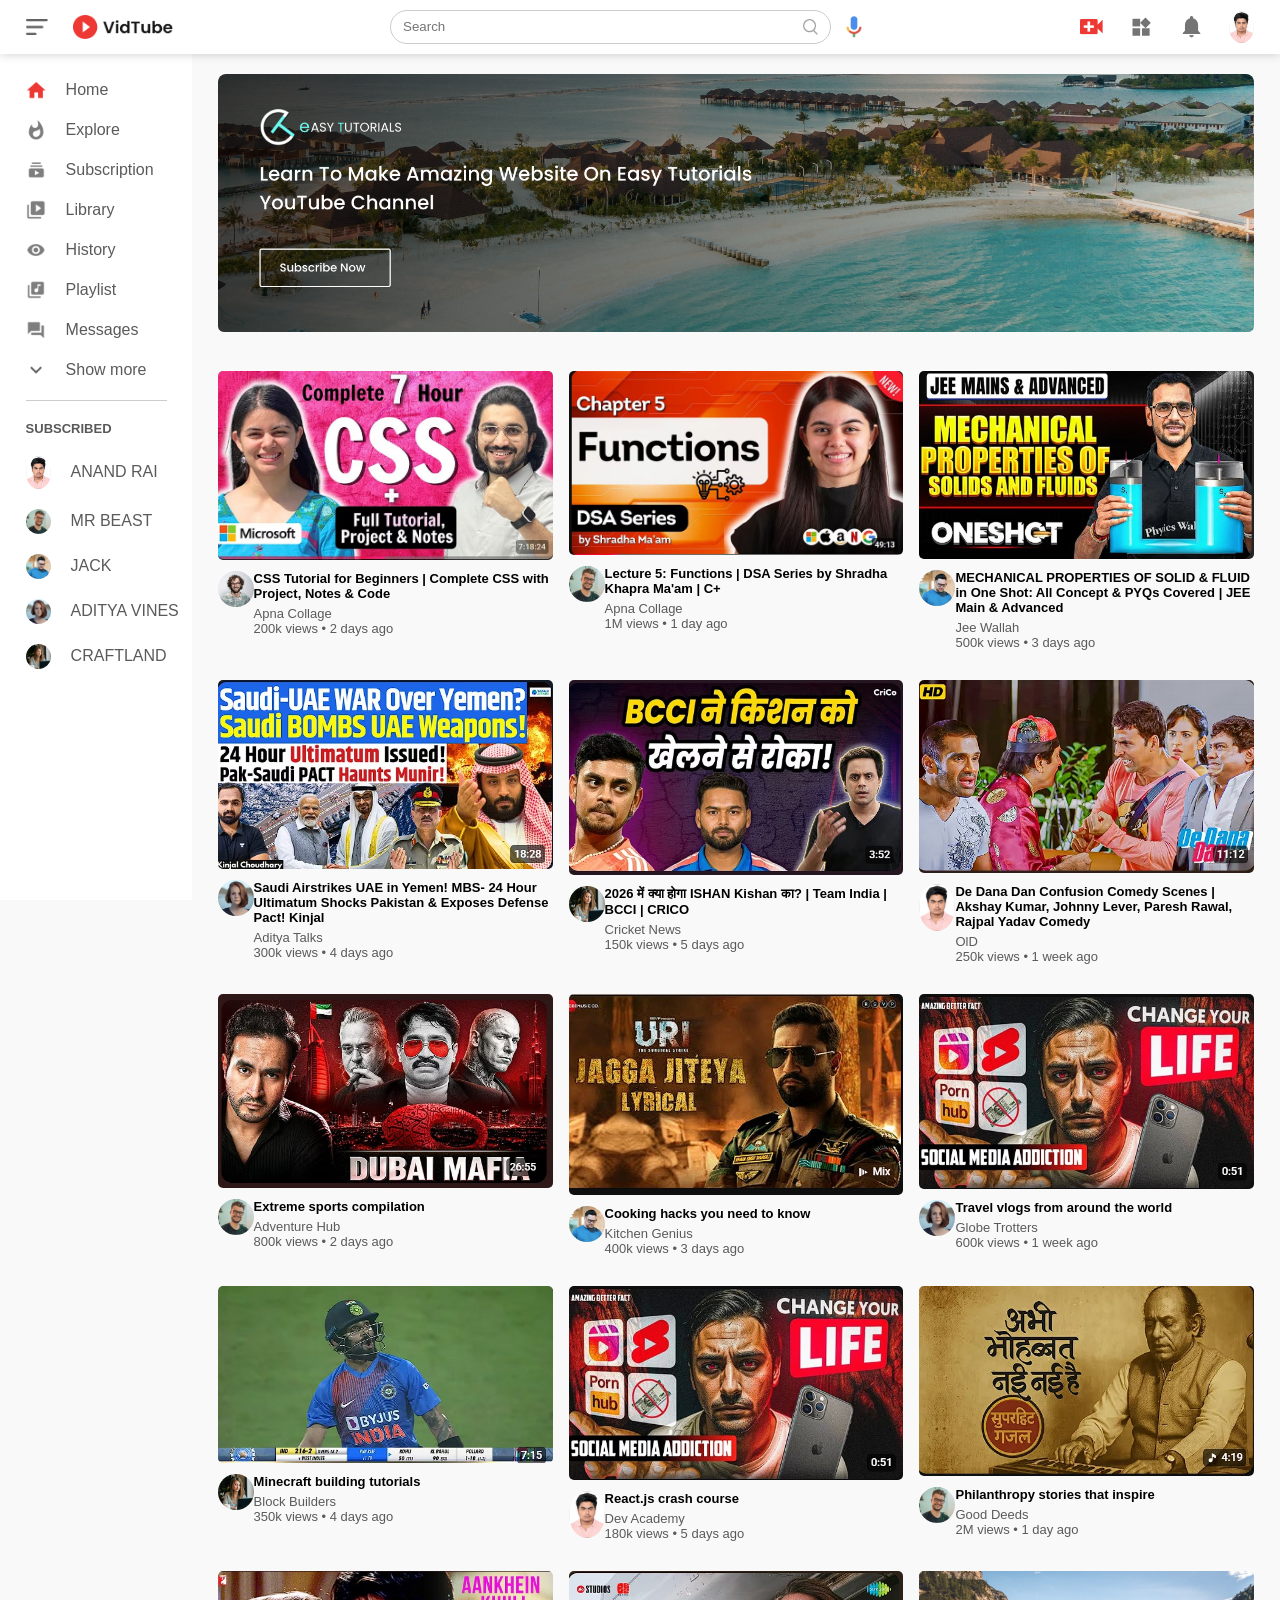
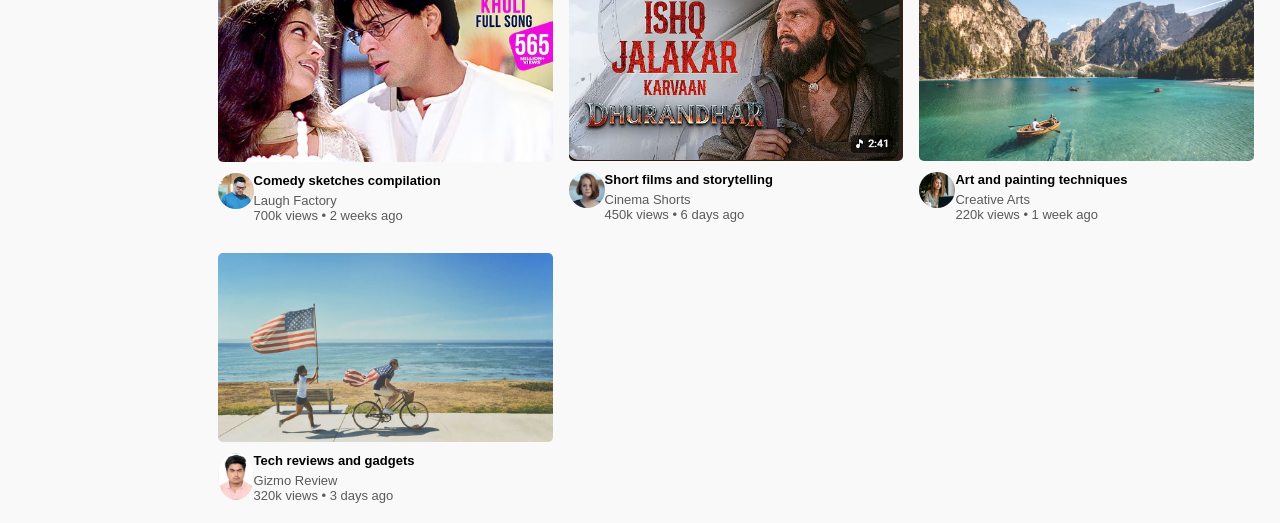
<file: index.html>
<!DOCTYPE html>
<html lang="en">
<head>
    <meta charset="UTF-8">
    <meta name="viewport" content="width=device-width, initial-scale=1.0">
    <title>YouTube Clone</title>
    <link rel="stylesheet" href="style.css">
</head>
<body>
    <nav class="flex-div">
        <div class="nav-left flex-div">
            <img src="IMAGES/menu.png" class="menu-icon" alt="Menu">
            <img src="IMAGES/2.png" class="logo" alt="Logo">
        </div>
        <div class="nav-middle flex-div">
            <div class="search-box flex-div">
                <input type="text" placeholder="Search">
                <img src="IMAGES/search.png" alt="Search">
            </div>
            <img src="IMAGES/voice-search.png" class="mic-icon" alt="Voice Search">
        </div>
        <div class="nav-right flex-div">
            <img src="IMAGES/upload.png" alt="Upload">
            <img src="IMAGES/more.png" alt="More">
            <img src="IMAGES/notification.png" alt="Notifications">
            <img src="IMAGES/anand.jpg" class="user-icon" alt="User">
        </div>
    </nav>
    <div class="sidebar">
        <div class="shortcut-link">
            <a href="#"><img src="IMAGES/home.png" alt="Home"><p>Home</p></a>
            <a href="#"><img src="IMAGES/explore.png" alt="Explore"><p>Explore</p></a>
            <a href="#"><img src="IMAGES/subscriprion.png" alt="Subscription"><p>Subscription</p></a>
            <a href="#"><img src="IMAGES/library.png" alt="Library"><p>Library</p></a>
            <a href="#"><img src="IMAGES/history.png" alt="History"><p>History</p></a>
            <a href="#"><img src="IMAGES/playlist.png" alt="Playlist"><p>Playlist</p></a>
            <a href="#"><img src="IMAGES/messages.png" alt="Messages"><p>Messages</p></a>
            <a href="#"><img src="IMAGES/show-more.png" alt="Show More"><p>Show more</p></a>
            <hr>
        </div>
        <div class="subscribed-list">
            <h3>SUBSCRIBED</h3>
            <a href="#"><img src="IMAGES/anand.jpg" alt="Anand Rai"><p>ANAND RAI</p></a>
            <a href="#"><img src="IMAGES/simon.png" alt="Mr Beast"><p>MR BEAST</p></a>
            <a href="#"><img src="IMAGES/tom.png" alt="Jack"><p>JACK</p></a>
            <a href="#"><img src="IMAGES/megan.png" alt="Aditya Vines"><p>ADITYA VINES</p></a>
            <a href="#"><img src="IMAGES/cameron.png" alt="Craftland"><p>CRAFTLAND</p></a>
        </div>
    </div>
    <div class="container">
        <div class="banner">
            <img src="IMAGES/banner.png" alt="Banner">
        </div>
        <div class="list-container">
            <div class="vid-list">
                <a href="#"><img src="IMAGES/p7.jpeg" class="thumbnail" alt="Thumbnail"></a>
                <div class="flex-div">
                    <img src="IMAGES/Jack.png" alt="Channel">
                    <div class="vid-info">
                        <a href="#">CSS Tutorial for Beginners | Complete CSS with Project, Notes & Code</a>
                        <p>Apna Collage</p>
                        <p>200k views • 2 days ago</p>
                    </div>
                </div>
            </div>
            <div class="vid-list">
                <a href="#"><img src="IMAGES/p1.jpeg" class="thumbnail" alt="Thumbnail"></a>
                <div class="flex-div">
                    <img src="IMAGES/simon.png" alt="Channel">
                    <div class="vid-info">
                        <a href="#">Lecture 5: Functions | DSA Series by Shradha Khapra Ma'am | C+</a>
                        <p>Apna Collage</p>
                        <p>1M views • 1 day ago</p>
                    </div>
                </div>
            </div>
            <div class="vid-list">
                <a href="#"><img src="IMAGES/p2.jpeg" class="thumbnail" alt="Thumbnail"></a>
                <div class="flex-div">
                    <img src="IMAGES/tom.png" alt="Channel">
                    <div class="vid-info">
                        <a href="#">MECHANICAL PROPERTIES OF SOLID & FLUID in One Shot: All Concept & PYQs Covered | JEE Main & Advanced</a>
                        <p>Jee Wallah</p>
                        <p>500k views • 3 days ago</p>
                    </div>
                </div>
            </div>
            <div class="vid-list">
                <a href="#"><img src="IMAGES/p3.jpeg" class="thumbnail" alt="Thumbnail"></a>
                <div class="flex-div">
                    <img src="IMAGES/megan.png" alt="Channel">
                    <div class="vid-info">
                        <a href="#">Saudi Airstrikes UAE in Yemen! MBS- 24 Hour Ultimatum Shocks Pakistan & Exposes Defense Pact! Kinjal</a>
                        <p>Aditya Talks</p>
                        <p>300k views • 4 days ago</p>
                    </div>
                </div>
            </div>
            <div class="vid-list">
                <a href="#"><img src="IMAGES/p4.jpeg" class="thumbnail" alt="Thumbnail"></a>
                <div class="flex-div">
                    <img src="IMAGES/cameron.png" alt="Channel">
                    <div class="vid-info">
                        <a href="#">2026 में क्या होगा ISHAN Kishan का? | Team India | BCCI | CRICO</a>
                        <p>Cricket News</p>
                        <p>150k views • 5 days ago</p>
                    </div>
                </div>
            </div>
            <div class="vid-list">
                <a href="#"><img src="IMAGES/p5.jpeg" class="thumbnail" alt="Thumbnail"></a>
                <div class="flex-div">
                    <img src="IMAGES/anand.jpg" alt="Channel">
                    <div class="vid-info">
                        <a href="#">De Dana Dan Confusion Comedy Scenes | Akshay Kumar, Johnny Lever, Paresh Rawal, Rajpal Yadav Comedy</a>
                        <p>OlD</p>
                        <p>250k views • 1 week ago</p>
                    </div>
                </div>
            </div>
            <div class="vid-list">
                <a href="#"><img src="IMAGES/p6.jpeg" class="thumbnail" alt="Thumbnail"></a>
                <div class="flex-div">
                    <img src="IMAGES/simon.png" alt="Channel">
                    <div class="vid-info">
                        <a href="#">Extreme sports compilation</a>
                        <p>Adventure Hub</p>
                        <p>800k views • 2 days ago</p>
                    </div>
                </div>
            </div>
            <div class="vid-list">
                <a href="#"><img src="IMAGES/p8.jpeg" class="thumbnail" alt="Thumbnail"></a>
                <div class="flex-div">
                    <img src="IMAGES/tom.png" alt="Channel">
                    <div class="vid-info">
                        <a href="#">Cooking hacks you need to know</a>
                        <p>Kitchen Genius</p>
                        <p>400k views • 3 days ago</p>
                    </div>
                </div>
            </div>
            <div class="vid-list">
                <a href="#"><img src="IMAGES/p9.jpeg" class="thumbnail" alt="Thumbnail"></a>
                <div class="flex-div">
                    <img src="IMAGES/megan.png" alt="Channel">
                    <div class="vid-info">
                        <a href="#">Travel vlogs from around the world</a>
                        <p>Globe Trotters</p>
                        <p>600k views • 1 week ago</p>
                    </div>
                </div>
            </div>
            <div class="vid-list">
                <a href="#"><img src="IMAGES/p11.jpeg" class="thumbnail" alt="Thumbnail"></a>
                <div class="flex-div">
                    <img src="IMAGES/cameron.png" alt="Channel">
                    <div class="vid-info">
                        <a href="#">Minecraft building tutorials</a>
                        <p>Block Builders</p>
                        <p>350k views • 4 days ago</p>
                    </div>
                </div>
            </div>
            <div class="vid-list">
                <a href="#"><img src="IMAGES/10.jpeg" class="thumbnail" alt="Thumbnail"></a>
                <div class="flex-div">
                    <img src="IMAGES/anand.jpg" alt="Channel">
                    <div class="vid-info">
                        <a href="#">React.js crash course</a>
                        <p>Dev Academy</p>
                        <p>180k views • 5 days ago</p>
                    </div>
                </div>
            </div>
            <div class="vid-list">
                <a href="playvideo.html"><img src="IMAGES/p12.jpeg" class="thumbnail" alt="Thumbnail"></a>
                <div class="flex-div">
                    <img src="IMAGES/simon.png" alt="Channel">
                    <div class="vid-info">
                        <a href="#">Philanthropy stories that inspire</a>
                        <p>Good Deeds</p>
                        <p>2M views • 1 day ago</p>
                    </div>
                </div>
            </div>
            <div class="vid-list">
                <a href="playvideo.html"><img src="IMAGES/p13.jpeg" class="thumbnail" alt="Thumbnail"></a>
                <div class="flex-div">
                    <img src="IMAGES/tom.png" alt="Channel">
                    <div class="vid-info">
                        <a href="#">Comedy sketches compilation</a>
                        <p>Laugh Factory</p>
                        <p>700k views • 2 weeks ago</p>
                    </div>
                </div>
            </div>
            <div class="vid-list">
                <a href="playvideo.html"><img src="IMAGES/p14.jpeg" class="thumbnail" alt="Thumbnail"></a>
                <div class="flex-div">
                    <img src="IMAGES/megan.png" alt="Channel">
                    <div class="vid-info">
                        <a href="#">Short films and storytelling</a>
                        <p>Cinema Shorts</p>
                        <p>450k views • 6 days ago</p>
                    </div>
                </div>
            </div>
            <div class="vid-list">
                <a href="playvideo.html"><img src="IMAGES/thumbnail1.png" class="thumbnail" alt="Thumbnail"></a>
                <div class="flex-div">
                    <img src="IMAGES/cameron.png" alt="Channel">
                    <div class="vid-info">
                        <a href="#">Art and painting techniques</a>
                        <p>Creative Arts</p>
                        <p>220k views • 1 week ago</p>
                    </div>
                </div>
            </div>
            <div class="vid-list">
                <a href="#"><img src="IMAGES/thumbnail2.png" class="thumbnail" alt="Thumbnail"></a>
                <div class="flex-div">
                    <img src="IMAGES/anand.jpg" alt="Channel">
                    <div class="vid-info">
                        <a href="#">Tech reviews and gadgets</a>
                        <p>Gizmo Review</p>
                        <p>320k views • 3 days ago</p>
                    </div>
                </div>
            </div>
        </div>
    </div>
    <script src="script.js"></script>
</body>
</html>
</file>
<file: style.css>
* {
    margin: 0;
    padding: 0;
    font-family: 'Poppins', sans-serif;
    box-sizing: border-box;
}

a {
    text-decoration: none;
    color: #5a5a5a;
}

img {
    cursor: pointer;
}

.flex-div {
    display: flex;
    align-items: center;
}

nav {
    padding: 10px 2%;
    justify-content: space-between;
    box-shadow: 0 0 10px rgba(0, 0, 0, 0.2);
    background: #fff;
    position: sticky;
    top: 0;
    z-index: 10;
}

.nav-right img {
    width: 25px;
    margin-right: 25px;
}

.nav-right .user-icon {
    width: 25px;
    border-radius: 50%;
    margin-right: 0;
}

.nav-left .menu-icon {
    width: 22px;
    margin-right: 25px;
}

.nav-left .logo {
    width: 100px;
}

.nav-middle .mic-icon {
    width: 16px;
}

.nav-middle .search-box {
    border: 1px solid #ccc;
    margin-right: 15px;
    padding: 8px 12px;
    border-radius: 25px;
}

.nav-middle .search-box input {
    width: 400px;
    border: 0;
    outline: 0;
    background: transparent;
}

.nav-middle .search-box img {
    width: 15px;
}

.sidebar {
    background: #fff;
    width: 15%;
    height: 100vh;
    position: fixed;
    top: 0;
    padding-left: 2%;
    padding-top: 80px;
    transition: width 0.3s ease;
}

.shortcut-link a img {
    width: 20px;
    margin-right: 20px;
}

.shortcut-link a {
    display: flex;
    align-items: center;
    margin-bottom: 20px;
    width: fit-content;
    flex-wrap: wrap;
    transition: 0.3s;
}

.shortcut-link a:hover {
    color: #000;
}

.sidebar hr {
    border: 0;
    height: 1px;
    background: #ccc;
    width: 85%;
}

.subscribed-list h3 {
    font-size: 13px;
    margin: 20px 0;
    color: #5a5a5a;
}

.subscribed-list a {
    display: flex;
    align-items: center;
    margin-bottom: 20px;
    width: fit-content;
    flex-wrap: wrap;
    transition: 0.3s;
}

.subscribed-list a:hover {
    color: #000;
}

.subscribed-list a img {
    width: 25px;
    border-radius: 50%;
    margin-right: 20px;
}

.small-sidebar {
    width: 5%;
}

.small-sidebar a p {
    display: none;
}

.small-sidebar h3 {
    display: none;
}

.small-sidebar hr {
    width: 50%;
    margin-bottom: 25%;
}

/* Main content */
.container {
    background: #f9f9f9;
    padding-left: 17%;
    padding-right: 2%;
    padding-top: 20px;
    padding-bottom: 20px;
    transition: padding-left 0.3s ease;
}

.small-sidebar + .container {
    padding-left: 7%;
}

.banner { 
    width: 100%;
}

.banner img {
    width: 100%;
    padding-bottom: 20px;
    border-radius: 8px;
}

.list-container {
    display: grid;
    grid-template-columns: repeat(auto-fit, minmax(250px, 1fr));
    grid-column-gap: 16px;
    grid-row-gap: 30px;
    margin-top: 15px;
}

.vid-list .thumbnail{
    width: 100%;
    border-radius: 5px;
    overflow: hidden;
    transition: transform 0.3s;
   
}


.vid-list .flex-div {
    align-items: flex-start;
    margin-top: 7px;
}

.vid-list .flex-div img {
    width: 36px;
    border-radius: 50%; 
}

.vid-info {
    color: #5a5a5a;
    font-size: 13px;
}

.vid-info a {
    color: #000;
    font-weight: 600;
    display: block;
    margin-bottom: 5px;

}

.vid-info a:hover {
    color: #ff0000;
}
@media (max-width: 1200px) {

    .nav-middle .search-box input {
        width: 280px;
    }

    .sidebar {
        width: 18%;
    }

    .container {
        padding-left: 20%;
    }

    .small-sidebar + .container {
        padding-left: 9%;
    }
}
@media (max-width: 900px) {

    .nav-middle .search-box input {
        width: 200px;
    }

    .sidebar {
        width: 22%;
    }

    .container {
        padding-left: 25%;
    }

    .list-container {
        grid-template-columns: repeat(auto-fit, minmax(220px, 1fr));
    }

    .nav-right img {
        margin-right: 15px;
    }
}
@media (max-width: 600px) {

    nav {
        padding: 8px 4%;
    }

    .nav-middle .search-box {
        display: none;
    }

    .sidebar {
        display: none;
    }

    .container {
        padding-left: 4%;
        padding-right: 4%;
    }

    .list-container {
        grid-template-columns: 1fr;
    }

    .nav-right img {
        width: 22px;
        margin-right: 10px;
    }

    .nav-left .logo {
        width: 80px;
    }
}
/* videoplayer */

.play-container {
    padding: 2%;
}

.row {
    display: flex;
    justify-content: space-between;
    flex-wrap: wrap;
}

.play-video {
    flex-basis: 69%;
}

.right-sidebar {
    flex-basis: 30%;
}

.play-video video {
    width: 100%;
}

.side-video-list {
    display: flex;
    justify-content: space-between;
    margin-bottom: 8px;
}

.side-video-list img {
    width: 100%;
}

.side-video-list .small-thumbnail {
    flex-basis: 49%;
}

.side-video-list .vid-info {
    flex-basis: 49%;
}

.play-video .tags a {
    color: #0000ff;
    font-size: 13px;
}

.play-video h3 {
    font-weight: 600;
    font-size: 22px;
}

.play-video .play-video-info {
    display: flex;
    align-items: center;
    justify-content: space-between;
    flex-wrap: wrap;
    margin-top: 10px;
    font-size: 14px;
    color: #5a5a5a;
}

.play-video .play-video-info a img {
    width: 20px;
    margin-right: 8px;
}

.play-video .play-video-info a {
    display: inline-flex;
    align-items: center;
    margin-left: 15px;
}

.play-video hr {
    border: 0;
    height: 1px;
    background: #ccc;
    margin: 10px 0;
}

.publisher {
    display: flex;
    align-items: center;
    margin-top: 20px;
}

.publisher div {
    flex: 1;
    line-height: 18px;
}

.publisher img {
    width: 40px;
    border-radius: 50%;
    margin-right: 15px;
}

.publisher div p {
    color: #000;
    font-weight: 600;
    font-size: 18px;
}

.publisher div span {
    font-size: 13px;
    color: #5a5a5a;
}

.publisher button {
    padding: 8px 30px;
    border: 0;
    outline: 0;
    border-radius: 4px;
    background: #ff0000;
    color: #fff;
    cursor: pointer;
}

.video-description {
    padding-left: 55px;
    margin: 15px 0;
}

.video-description p {
    font-size: 14px;
    margin-bottom: 5px;
    color: #5a5a5a;
}

.video-description h4 {
    font-size: 14px;
    color: #5a5a5a;
    margin-top: 15px;
}

/* Added styles for comments */
.comment {
    display: flex;
    margin-bottom: 15px;
}

.comment-avatar {
    width: 40px;
    height: 40px;
    border-radius: 50%;
    margin-right: 10px;
}

.comment-content p {
    margin: 0;
    font-size: 14px;
    color: #333;
}

.comment-actions {
    margin-top: 5px;
}

.comment-actions a {
    color: #065fd4;
    font-size: 12px;
    margin-right: 10px;
    text-decoration: none;
}

.comment-actions a img {
    width: 14px;
    margin-right: 5px;
}

.comment-actions span {
    font-size: 12px;
    color: #5a5a5a;
}

/* Styles for comment box */
.comment-box {
    display: flex;
    margin-bottom: 20px;
}

.comment-box .comment-avatar {
    margin-right: 10px;
}

.comment-form textarea {
    width: 100%;
    padding: 10px;
    border: 1px solid #ccc;
    border-radius: 4px;
    resize: vertical;
    font-size: 14px;
}

.comment-form .comment-actions {
    display: flex;
    justify-content: flex-end;
    margin-top: 10px;
}

.cancel-btn {
    background: transparent;
    border: none;
    color: #065fd4;
    cursor: pointer;
    margin-right: 10px;
    font-size: 14px;
}

.submit-btn {
    background: #065fd4;
    color: #fff;
    border: none;
    padding: 8px 16px;
    border-radius: 4px;
    cursor: pointer;
    font-size: 14px;
}

.submit-btn:hover {
    background: #0043a8;
}

/* Styles for replies */
.replies {
    margin-left: 50px;
    margin-top: 10px;
}

.reply {
    display: flex;
    margin-bottom: 10px;
}

.reply .comment-avatar {
    width: 30px;
    height: 30px;
}

.reply .comment-content p {
    font-size: 13px;
}

.reply .comment-actions a {
    font-size: 11px;
}

.reply .comment-actions span {
    font-size: 11px;
}

/* Media Queries for Responsive Design */

/* Tablet Styles (769px to 1024px) */
@media (min-width: 769px) and (max-width: 1024px) {
    .play-container {
        padding: 1.5%;
    }
    .play-video {
        flex-basis: 70%;
    }
    .right-sidebar {
        flex-basis: 28%;
    }
    .play-video h3 {
        font-size: 20px;
    }
    .publisher div p {
        font-size: 16px;
    }
    .video-description {
        padding-left: 45px;
    }
    .comment-avatar {
        width: 35px;
        height: 35px;
    }
    .reply .comment-avatar {
        width: 25px;
        height: 25px;
    }
}

/* Mobile Styles (up to 768px) */
@media (max-width: 768px) {
    .play-container {
        padding: 1%;
    }
    .row {
        flex-direction: column;
    }
    .play-video {
        flex-basis: 100%;
        margin-bottom: 20px;
    }
    .right-sidebar {
        flex-basis: 100%;
    }
    .play-video h3 {
        font-size: 18px;
    }
    .play-video .play-video-info {
        flex-direction: column;
        align-items: flex-start;
    }
    .play-video .play-video-info div {
        margin-top: 10px;
    }
    .publisher {
        flex-direction: column;
        align-items: flex-start;
    }
    .publisher img {
        margin-bottom: 10px;
    }
    .publisher button {
        margin-top: 10px;
    }
    .video-description {
        padding-left: 0;
    }
    .comment {
        flex-direction: column;
    }
    .comment-avatar {
        width: 30px;
         }
</file>
